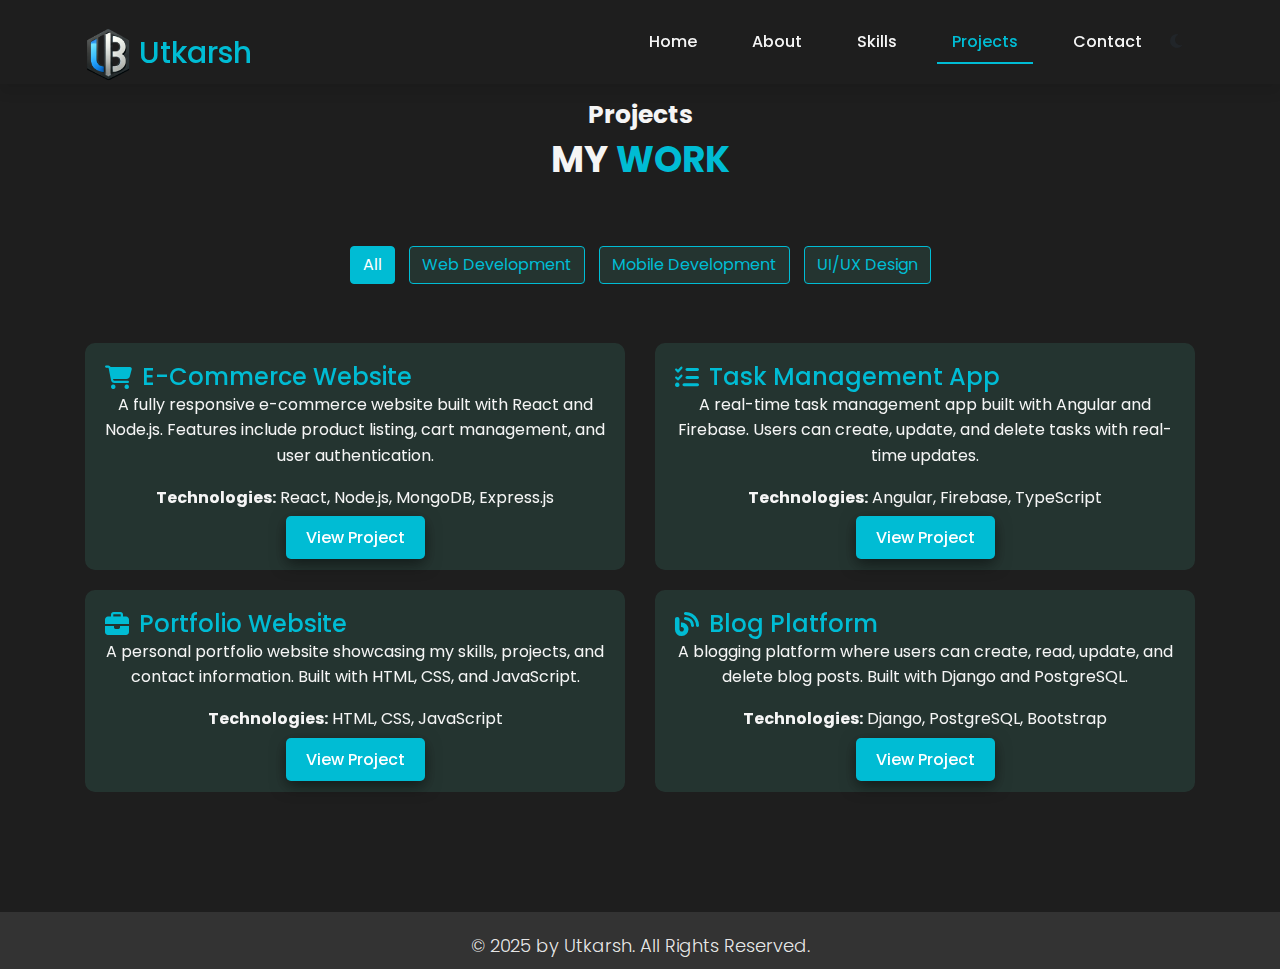
<file: projects.html>
<!DOCTYPE html>
<html lang="en">
<head>
    <meta charset="UTF-8">
    <meta name="viewport" content="width=device-width, initial-scale=1.0">
    <title>Projects - Utkarsh's Portfolio</title>
    <link rel="icon" type="image/png" href="images/favicon.png" />
    <link href="https://stackpath.bootstrapcdn.com/bootstrap/4.5.2/css/bootstrap.min.css" rel="stylesheet">
    <link rel="stylesheet" href="https://cdnjs.cloudflare.com/ajax/libs/font-awesome/6.7.1/css/all.min.css">
    <link href="https://unpkg.com/aos@2.3.1/dist/aos.css" rel="stylesheet">
    <link rel="stylesheet" href="style.css">
    <link rel="stylesheet" href="projects.css">
</head>
<body>
    <!-- Navigation -->
    <header class="header-area">
        <nav class="navbar navbar-expand-lg fixed-top">
            <div class="container">
                <a href="index.html" class="navbar-brand">
                    <div  class="logo">
                        <img src="images/favicon.png" alt="Logo"> Utkarsh
                    </div>
                </a>
                <button class="navbar-toggler" type="button" data-toggle="collapse" data-target="#collapsibleNavbar">
                    <i class="fa-solid fa-bars"></i>
                </button>
                <div class="collapse navbar-collapse" id="collapsibleNavbar">
                    <ul class="navbar-nav ml-auto">
                        <li class="nav-item"><a href="index.html" class="nav-link">Home</a></li>
                        <li class="nav-item"><a href="about.html" class="nav-link" >About</a></li>
                        <li class="nav-item"><a href="skills.html" class="nav-link">Skills</a></li>
                        <li class="nav-item"><a href="projects.html" class="nav-link active">Projects</a></li>
                        <li class="nav-item"><a href="index.html#contact" class="nav-link">Contact</a></li>
                    </ul>
                    <button id="theme-toggle" class="btn btn-theme">
                        <i class="fa-solid fa-moon"></i>
                    </button>
                </div>
            </div>
        </nav>
    </header>

    <!-- Projects Page Content -->
    <section class="projects-page section-padding">
        <div class="container">
            <div class="row justify-content-center">
                <div class="col-lg-8">
                    <div class="section-title">
                        <h4>Projects</h4>
                        <h2>My <span>Work</span></h2>
                    </div>
                </div>
            </div>
            <!-- Filter Buttons -->
            <div class="row justify-content-center mb-4">
                <div class="col-lg-8">
                    <div class="filter-buttons">
                        <button class="btn btn-filter active" data-filter="all">All</button>
                        <button class="btn btn-filter" data-filter="web">Web Development</button>
                        <button class="btn btn-filter" data-filter="mobile">Mobile Development</button>
                        <button class="btn btn-filter" data-filter="design">UI/UX Design</button>
                    </div>
                </div>
            </div>
            <!-- Projects Grid -->
            <div class="row">
                <div class="col-lg-6" data-category="web" data-aos="fade-up" data-aos-duration="1000">
                    <div class="project-item">
                        <h3><i class="fas fa-shopping-cart"></i> E-Commerce Website</h3>
                        <p>A fully responsive e-commerce website built with React and Node.js. Features include product listing, cart management, and user authentication.</p>
                        <p><strong>Technologies:</strong> React, Node.js, MongoDB, Express.js</p>
                        <a href="#" class="btn-1">View Project</a>
                    </div>
                </div>
                <div class="col-lg-6" data-category="web" data-aos="fade-up" data-aos-duration="1000">
                    <div class="project-item">
                        <h3><i class="fas fa-tasks"></i> Task Management App</h3>
                        <p>A real-time task management app built with Angular and Firebase. Users can create, update, and delete tasks with real-time updates.</p>
                        <p><strong>Technologies:</strong> Angular, Firebase, TypeScript</p>
                        <a href="#" class="btn-1">View Project</a>
                    </div>
                </div>
                <div class="col-lg-6" data-category="web" data-aos="fade-up" data-aos-duration="1000">
                    <div class="project-item">
                        <h3><i class="fas fa-briefcase"></i> Portfolio Website</h3>
                        <p>A personal portfolio website showcasing my skills, projects, and contact information. Built with HTML, CSS, and JavaScript.</p>
                        <p><strong>Technologies:</strong> HTML, CSS, JavaScript</p>
                        <a href="#" class="btn-1">View Project</a>
                    </div>
                </div>
                <div class="col-lg-6" data-category="web" data-aos="fade-up" data-aos-duration="1000">
                    <div class="project-item">
                        <h3><i class="fas fa-blog"></i> Blog Platform</h3>
                        <p>A blogging platform where users can create, read, update, and delete blog posts. Built with Django and PostgreSQL.</p>
                        <p><strong>Technologies:</strong> Django, PostgreSQL, Bootstrap</p>
                        <a href="#" class="btn-1">View Project</a>
                    </div>
                </div>
            </div>
        </div>
    </section>

    <!-- Footer -->
    <footer class="footer">
        <div class="container">
            <div class="row">
                <div class="col-lg-12">
                    <p class="copyright-text">&copy; 2025 by Utkarsh. All Rights Reserved.</p>
                </div>
            </div>
        </div>
    </footer>

    <!-- Scripts -->
    <script src="https://code.jquery.com/jquery-3.5.1.min.js"></script>
    <script src="https://stackpath.bootstrapcdn.com/bootstrap/4.5.2/js/bootstrap.min.js"></script>
    <script src="https://unpkg.com/aos@2.3.1/dist/aos.js"></script>
    <script src="projects.js"></script>
</body>
</html>
</file>
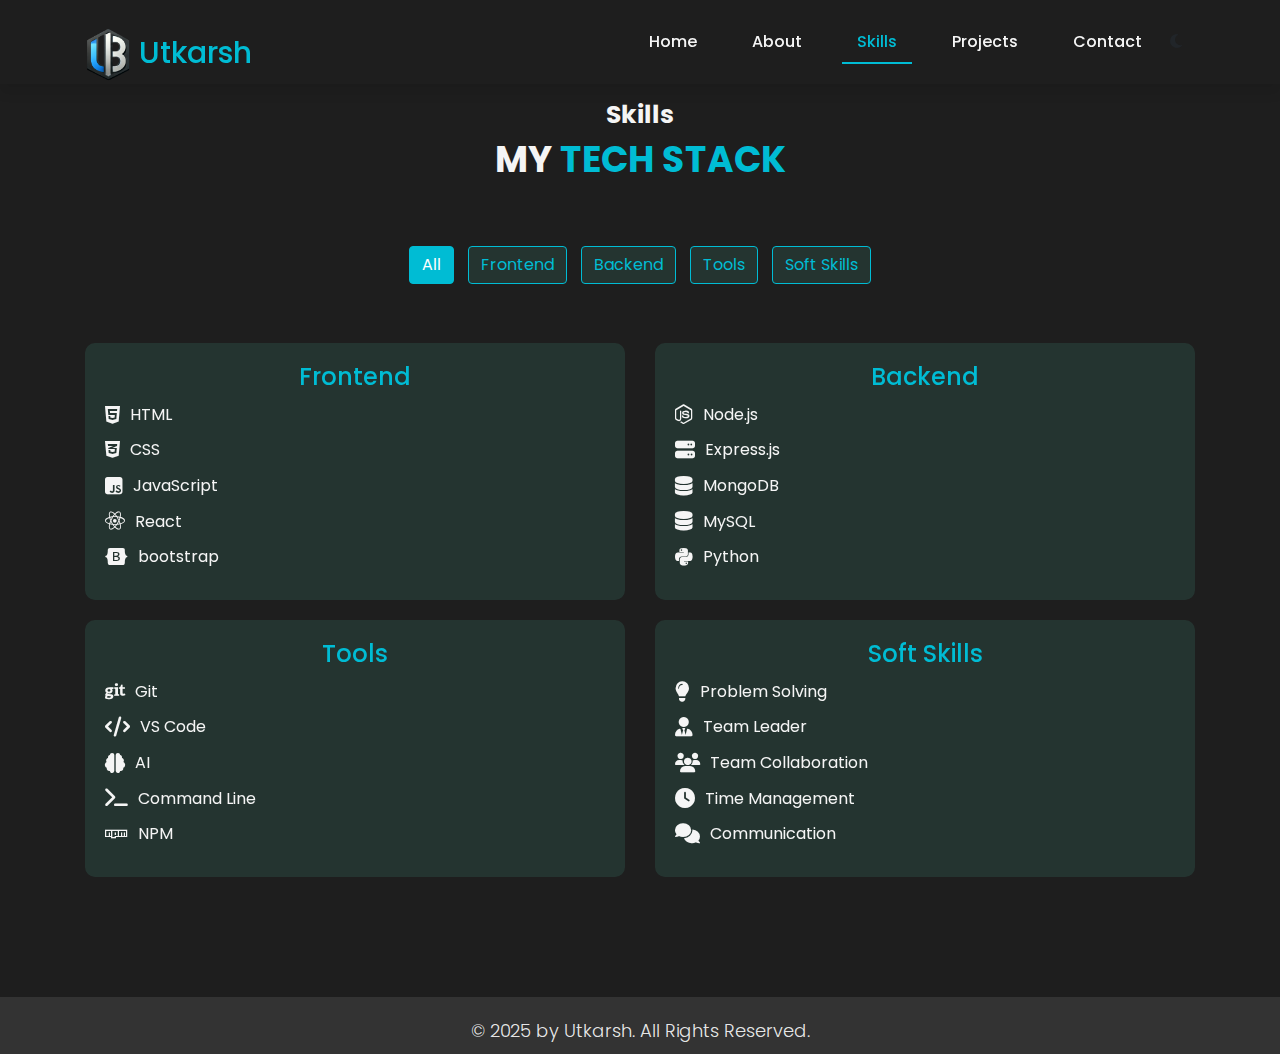
<file: skills.html>
<!DOCTYPE html>
<html lang="en">
<head>
    <meta charset="UTF-8">
    <meta name="viewport" content="width=device-width, initial-scale=1.0">
    <title>Skills - Utkarsh's Portfolio</title>
    <link href="https://stackpath.bootstrapcdn.com/bootstrap/4.5.2/css/bootstrap.min.css" rel="stylesheet">
    <link rel="stylesheet" href="https://cdnjs.cloudflare.com/ajax/libs/font-awesome/6.7.1/css/all.min.css">
    <link href="https://unpkg.com/aos@2.3.1/dist/aos.css" rel="stylesheet">
    <link rel="stylesheet" href="style.css">
    <link rel="stylesheet" href="skills.css">
</head>
<body>
    <!-- Navigation -->
    <header class="header-area">
        <nav class="navbar navbar-expand-lg fixed-top">
            <div class="container">
                <a href="index.html" class="navbar-brand">
                    <div  class="logo">
                        <img src="images/favicon.png" alt="Logo"> Utkarsh
                    </div>
                </a>
                <button class="navbar-toggler" type="button" data-toggle="collapse" data-target="#collapsibleNavbar">
                    <i class="fa-solid fa-bars"></i>
                </button>
                <div class="collapse navbar-collapse" id="collapsibleNavbar">
                    <ul class="navbar-nav ml-auto">
                        <li class="nav-item"><a href="index.html" class="nav-link">Home</a></li>
                        <li class="nav-item"><a href="about.html" class="nav-link" >About</a></li>
                        <li class="nav-item"><a href="skills.html" class="nav-link active">Skills</a></li>
                        <li class="nav-item"><a href="projects.html" class="nav-link">Projects</a></li>
                        <li class="nav-item"><a href="index.html#contact" class="nav-link">Contact</a></li>
                    </ul>
                    <button id="theme-toggle" class="btn btn-theme">
                        <i class="fa-solid fa-moon"></i>
                    </button>
                </div>
            </div>
        </nav>
    </header>

    <!-- Skills Page Content -->
    <section class="skills-page section-padding">
        <div class="container">
            <div class="row justify-content-center">
                <div class="col-lg-8">
                    <div class="section-title">
                        <h4>Skills</h4>
                        <h2>My <span>Tech Stack</span></h2>
                    </div>
                </div>
            </div>
            <!-- Filter Buttons -->
            <div class="row justify-content-center mb-4">
                <div class="col-lg-8">
                    <div class="filter-buttons">
                        <button class="btn btn-filter active" data-filter="all">All</button>
                        <button class="btn btn-filter" data-filter="frontend">Frontend</button>
                        <button class="btn btn-filter" data-filter="backend">Backend</button>
                        <button class="btn btn-filter" data-filter="tools">Tools</button>
                        <button class="btn btn-filter" data-filter="soft-skills">Soft Skills</button>
                    </div>
                </div>
            </div>
            <!-- Skills Grid -->
            <div class="row">
                <div class="col-lg-6" data-category="frontend" data-aos="fade-up" data-aos-duration="1000">
                    <div class="skill-category">
                        <h3>Frontend</h3>
                        <ul>
                            <li><i class="fab fa-html5"></i> HTML</li>
                            <li><i class="fab fa-css3-alt"></i> CSS</li>
                            <li><i class="fab fa-js-square"></i> JavaScript</li>
                            <li><i class="fab fa-react"></i> React</li>
                            <li><i class="fab fa-bootstrap"></i> bootstrap</li>
                        </ul>
                    </div>
                </div>
                <div class="col-lg-6" data-category="backend" data-aos="fade-up" data-aos-duration="1000">
                    <div class="skill-category">
                        <h3>Backend</h3>
                        <ul>
                            <li><i class="fab fa-node-js"></i> Node.js</li>
                            <li><i class="fas fa-server"></i> Express.js</li>
                            <li><i class="fas fa-database"></i> MongoDB</li>
                            <li><i class="fas fa-database"></i> MySQL</li>
                            <li><i class="fab fa-python"></i> Python</li>
                        </ul>
                    </div>
                </div>
                <div class="col-lg-6" data-category="tools" data-aos="fade-up" data-aos-duration="1000">
                    <div class="skill-category">
                        <h3>Tools</h3>
                        <ul>
                            <li><i class="fab fa-git"></i> Git</li>
                            <li><i class="fas fa-code"></i> VS Code</li>
                            <li><i class="fas fa-brain"></i> AI</li> <!-- Fixed invalid 'fa-Ai' -->
                            <li><i class="fas fa-terminal"></i> Command Line</li> <!-- Replacing Docker -->
                            <li><i class="fab fa-npm"></i> NPM</li> <!-- Replacing Figma with NPM, useful for web dev -->

                        </ul>
                    </div>
                </div>
                <div class="col-lg-6" data-category="soft-skills" data-aos="fade-up" data-aos-duration="1000">
                    <div class="skill-category">
                        <h3>Soft Skills</h3>
                        <ul>
                            <li><i class="fas fa-lightbulb"></i> Problem Solving</li>
                            <li><i class="fas fa-user-tie"></i> Team Leader</li>
                            <li><i class="fas fa-users"></i> Team Collaboration</li>
                            <li><i class="fas fa-clock"></i> Time Management</li>
                            <li><i class="fas fa-comments"></i> Communication</li>
                        </ul>
                    </div>
                </div>
            </div>
        </div>
    </section>

    <!-- Footer -->
    <footer class="footer">
        <div class="container">
            <div class="row">
                <div class="col-lg-12">
                    <p class="copyright-text">&copy; 2025 by Utkarsh. All Rights Reserved.</p>
                </div>
            </div>
        </div>
    </footer>

    <!-- Scripts -->
    <script src="https://code.jquery.com/jquery-3.5.1.min.js"></script>
    <script src="https://stackpath.bootstrapcdn.com/bootstrap/4.5.2/js/bootstrap.min.js"></script>
    <script src="https://unpkg.com/aos@2.3.1/dist/aos.js"></script>
    <script src="skills.js"></script>
</body>
</html>
</file>
<file: style.css>
@import url('https://fonts.googleapis.com/css2?family=Poppins:wght@400;500;600;700&display=swap');

:root {
    --main-color: #00bcd4; /* Cyan */
    --black100: #1e1e1e; /* Deep Gray */
    --black400: #333333; /* Charcoal Black */
    --black900: #000000; /* Pure Black */
    --white: #f5f5f5; /* Soft White */
    --shadow-black100: 0 5px 15px rgba(0, 0, 0, .3);
    --shadow-black300: 0 5px 15px rgba(0, 0, 0, .5);
    --black-alpha100: 0 5px 15px rgba(0, 0, 0, .1);
}

/* General Styles */
body {
    font-family: 'Poppins', sans-serif;
    font-size: 16px;
    font-weight: normal;
    overflow-x: hidden;
    background-color: var(--black100);
    color: var(--white);
}

* {
    margin: 0;
    padding: 0;
    box-sizing: border-box;
    outline: none !important;
}

img {
    max-width: 100%;
    vertical-align: middle;
}

ul {
    list-style: none;
    margin: 0;
    padding: 0;
}

a, a:hover {
    text-decoration: none;
    color: var(--main-color);
}

/* Buttons */
.btn-1 {
    background-color: var(--main-color);
    padding: 15px 40px;
    border: none;
    border-radius: 30px;
    color: var(--black100);
    font-size: 16px;
    text-transform: capitalize;
    box-shadow: var(--shadow-black300);
    font-weight: 500;
    transition: all 0.5s ease;
}

.btn-1:hover {
    color: var(--main-color);
    background-color: var(--white);
}

.btn-2 {
    background-color: var(--white);
    padding: 15px 40px;
    border: none;
    border-radius: 30px;
    color: var(--main-color);
    font-size: 16px;
    text-transform: capitalize;
    box-shadow: var(--shadow-black100);
    font-weight: 500;
    transition: all 0.5s ease;
}

.btn-2:hover {
    color: var(--white);
    background-color: var(--main-color);
}

/* Section Padding and Title */
.section-padding {
    padding: 80px 0;
}

.section-title {
    margin-bottom: 60px;
    text-align: center;
}

.section-title h4 {
    font-size: 25px;
    font-weight: 700;
    color: var(--white);
    text-transform: capitalize;
}

.section-title h2 {
    font-size: 30px;
    color: var(--white);
    font-weight: 700;
    text-transform: uppercase;
    margin: 0;
}

.section-title h2 span {
    color: var(--main-color);
}

/* Navigation Bar */
.navbar {
    background-color: var(--black100);
    padding: 20px 0;
    box-shadow: 0 10px 10px rgba(0, 0, 0, 0.08);
    transition: all 0.5s ease;
}

.navbar.navbar-shrink {
    padding: 15px 0;
    box-shadow: 0 10px 10px rgba(0, 0, 0, 0.1);
}

.navbar .navbar-brand {
    font-size: 30px;
    color: var(--main-color);
    font-weight: 500;
    text-transform: capitalize;
    display: flex;
    align-items: center;
}

.navbar .navbar-brand .logo {
    height: 30px;
    margin-right: 10px;
}

.navbar .nav-item {
    margin-left: 25px;
}

.navbar .nav-item .nav-link {
    color: var(--white);
    text-transform: capitalize;
    font-size: 16px;
    font-weight: 500;
    padding: 10px 15px;
    position: relative;
    transition: all 0.3s ease;
}

.navbar .nav-item .nav-link:hover {
    color: var(--main-color);
}

.navbar .nav-item .nav-link::after {
    content: '';
    position: absolute;
    width: 0;
    height: 2px;
    background-color: var(--main-color);
    bottom: 0;
    left: 50%;
    transform: translateX(-50%);
    transition: width 0.3s ease;
}

/* Dark Mode */
.dark-mode {
    background-color: #121212;
    color: #ffffff;
}

.dark-mode .skill-category {
    background: rgba(255, 255, 255, 0.1);
}

.dark-mode .skill-category:hover {
    box-shadow: 0 4px 15px rgba(255, 255, 255, 0.3);
}

.navbar .nav-item .nav-link:hover::after {
    width: 100%;
}

.navbar .nav-item .nav-link.active {
    color: var(--main-color);
}

.navbar .nav-item .nav-link.active::after {
    width: 100%;
}

.navbar-toggler {
    background-color: var(--main-color);
    border: none;
    padding: 10px;
    border-radius: 5px;
}

.navbar-toggler i {
    color: var(--white);
    font-size: 20px;
}

.navbar-collapse {
    justify-content: flex-end;
}

@media (max-width: 991px) {
    .navbar .nav-item {
        margin-left: 0;
        margin-top: 10px;
    }

    .navbar .nav-item .nav-link {
        padding: 10px 0;
    }

    .navbar-collapse {
        background-color: var(--black100);
        padding: 20px;
        border-radius: 10px;
        margin-top: 10px;
    }
}

.header-content {
    background-color: var(--black100);
    height: 770px;
    padding-top: 110px;
    position: relative;
    overflow: hidden;
}

header .logo img {
    height: 55px;
}

#parallax {
    position: absolute;
    height: 100%;
    width: 100%;
}

.header-shape {
    position: absolute !important;
}

.header-shape.shape-one {
    top: 4.5% !important;
    left: 0 !important;
}

.header-shape.shape-two {
    top: 2.5% !important;
    left: 20% !important;
}

.header-shape.shape-three {
    top: 3% !important;
    left: 40% !important;
}

.header-shape.shape-four {
    top: 8% !important;
    right: 7.6% !important;
    left: auto !important;
}

.header-shape.shape-five {
    right: 30px !important;
    bottom: 36% !important;
    left: auto !important;
    top: auto !important;
}

.header-shape.shape-six {
    top: 44% !important;
    left: 13% !important;
    transform: translateY(-50%);
}

.header-shape.shape-seven {
    left: 30px !important;
    bottom: 10% !important;
    top: auto !important;
}

.header-shape.shape-eight {
    left: 90px !important;
    bottom: 140px !important;
    top: auto !important;
}

.header-shape.shape-nine {
    left: 50% !important;
    transform: translateX(-50%);
    bottom: 28px !important;
    top: auto !important;
}

.header-shape.shape-ten {
    right: 30px !important;
    bottom: 10% !important;
    left: auto !important;
    top: auto !important;
}

.home-text h4 {
    font-size: 40px;
    font-weight: 600;
    padding-bottom: 8px;
    color: var(--main-color);
}

.home-text h1 {
    font-size: 60px;
    font-weight: 600;
    padding-bottom: 8px;
    color: var(--white);
}

.home-text pre {
    font-size: 18px;
    line-height: 28px;
    color: var(--white);
    font-weight: 300;
    padding-bottom: 30px;
}

.home-img {
    position: relative;
    text-align: center;
    width: 100%; /* Ensure the container takes full width */
    height: 100%; /* Ensure the container takes full height */
}

.home-img .profile-image {
    width: 100%; /* Make the image fill the container */
    height: 100%; /* Make the image fill the container */
    object-fit: cover; /* Ensure the image scales correctly */
    border-radius: 10px;
    box-shadow: var(--shadow-black300);
    position: relative;
    z-index: 10; /* Lower z-index to allow the bottom border to be in front */
}

.home-img::before {
    position: absolute;
    content: '';
    width: 100%;
    height: 70%; /* Reduced height to make the box smaller from the bottom */
    border: 20px solid var(--main-color);
    border-bottom: 20px solid var(--main-color); /* Ensure the bottom border is visible */
    top: 47.5%;
    left: 0;
    transform: translateY(-50%);
    z-index: 5; /* Ensure the border is below the image */
}

.home-img::after {
    position: absolute;
    content: '';
    width: 100%;
    height: 20px;
    background-color: var(--main-color);
    bottom: 10%; /* Adjusted to align with the smaller box */
    left: 0;
    z-index: 15; /* Increase z-index to bring the bottom border in front of the image */
}


.header-social {
    position: absolute;
    bottom: 30px;
    left: 15px;
    width: 100%;
}

.header-social .header-social-icon {
    position: relative;
}

.header-social .header-social-icon::before {
    position: absolute;
    content: '';
    width: 100%;
    height: 2px;
    background-color: var(--main-color);
    left: -102.5%;
    top: 50%;
    transform: translateY(-50%);
}

.header-social .header-social-icon ul li {
    display: inline-block;
    margin-left: 13px;
}

.header-social .header-social-icon ul li:first-child {
    margin-left: 0;
}

.header-social .header-social-icon ul li a {
    color: var(--white);
    font-size: 20px;
    width: 40px;
    height: 40px;
    display: inline-block;
    line-height: 40px;
    border-radius: 50%;
    border: 1px solid var(--white);
    text-align: center;
    transition: all 0.3s ease-out;
}

.header-social .header-social-icon ul li a:hover {
    color: var(--black100);
    background-color: var(--main-color);
}

/* About Section */
.about-content .about-title {
    font-size: 22px;
    font-weight: 600;
    text-transform: capitalize;
    padding-bottom: 15px;
    color: var(--white);
}

.about-content .about-title span {
    color: var(--main-color);
}

.about-content p {
    font-size: 16px;
    font-weight: 400;
    line-height: 28px;
    color: var(--white);
    margin: 0;
}

.about-content ul {
    padding-top: 15px;
}

.about-content ul li {
    width: 50%;
    float: left;
    margin-top: 5px;
}

.about-content .single-info .info-icon {
    width: 18px;
    text-align: center;
}

.about-content .single-info .info-icon i {
    font-size: 16px;
    display: inline-block;
    color: var(--main-color);
}

.about-content .single-info .info-text {
    padding-left: 15px;
}

.about-content .single-info .info-text p span {
    color: var(--white);
    font-weight: 500;
}

.hire-me {
    background-color: var(--main-color);
    padding: 10px 20px;
    margin-top: 20px;
    border: none;
    border-radius: 30px;
    color: var(--black100);
    font-size: 16px;
    text-transform: capitalize;
    display: inline-block;
    box-shadow: var(--shadow-black300);
    font-weight: 500;
    transition: all 0.5s ease;
}

.hire-me:hover {
    background-color: var(--white);
    color: var(--main-color);
}

.know-more {
    background-color: var(--main-color);
    padding: 10px 20px;
    margin-top: 20px;
    border: none;
    border-radius: 30px;
    color: var(--black100);
    font-size: 16px;
    text-transform: capitalize;
    display: inline-block;
    box-shadow: var(--shadow-black300);
    font-weight: 500;
    transition: all 0.5s ease;
}

.know-more:hover {
    background-color: var(--white);
    color: var(--main-color);
}


#skill-bar-wrapper {
    margin-top: 30px;
}

.text-left h4 {
    font-size: 16px;
    padding-top: 15px;
    font-weight: 600;
    color: var(--white);
}

.skillbar-container {
    position: relative;
    display: block;
    margin-top: 15px;
    width: 100%;
    background-color: rgba(255, 255, 255, 0.1);
    height: 5px;
}

.skills {
    height: 6px;
    width: 0;
    background-color: var(--main-color);
}

/* Services Section */
.services {
    background-color: var(--black400);
}

.service-item {
    box-shadow: var(--shadow-black100);
    padding: 30px;
    border-radius: 10px;
    margin-bottom: 30px;
    text-align: center;
    position: relative;
    z-index: 1;
    overflow: hidden;
    transition: all 0.5s ease;
    background-color: var(--black100);
}

.service-item:hover {
    background-color: var(--main-color);
}

.service-item .icon {
    height: 60px;
    width: 60px;
    margin: 0 auto 30px;
    text-align: center;
    font-size: 30px;
    color: var(--white);
    position: relative;
    z-index: 1;
    transition: all 0.5s ease;
}

.service-item:hover .icon {
    color: var(--main-color);
    font-size: 20px;
}

.service-item .icon::before {
    content: '';
    position: absolute;
    left: 0;
    top: 0;
    width: 100%;
    height: 100%;
    border-radius: 20px;
    border-bottom-right-radius: 0;
    background-color: var(--main-color);
    z-index: -1;
    transition: all 0.5s ease;
}

.service-item:hover .icon::before {
    background-color: var(--white);
}

.service-item .icon i {
    line-height: 60px;
}

.service-item h3 {
    font-size: 22px;
    margin: 0 0 20px;
    color: var(--white);
    font-weight: 500;
    text-transform: capitalize;
}

.service-item:hover h3 {
    color: var(--black100);
}

.service-item p {
    font-size: 16px;
    line-height: 26px;
    font-weight: 300;
    color: var(--white);
    margin: 0 0 15px;
}

.service-item:hover p {
    color: var(--black100);
}

/* Portfolio Section */
.sortBtn {
    margin: 0 auto;
}

.filter-btn {
    text-transform: uppercase;
    margin-top: -20px;
    outline: none !important;
    border: 1px solid;
    border-color: var(--main-color) !important;
    padding: 8px;
    font-weight: 600;
    border-radius: 5px;
    margin-right: 20px;
    margin-bottom: 30px;
    color: var(--main-color) !important;
    transition: all 0.5s ease;
}

.filter-btn:hover,
.filter-btn.active {
    color: var(--black100) !important;
    background-color: var(--main-color);
}

.single-work {
    position: relative;
    margin-bottom: 30px;
}

.single-work .work-image img {
    width: 100%;
}

.single-work .work-overlay {
    position: absolute;
    top: 0;
    left: 0;
    width: 100%;
    height: 100%;
    background-color: rgba(0, 188, 212, 0.8); /* Cyan with opacity */
    opacity: 0;
    visibility: hidden;
    transition: all 0.3s ease-out;
}

.single-work:hover .work-overlay {
    opacity: 1;
    visibility: visible;
}

.single-work .work-overlay .work-content {
    position: absolute;
    top: 50%;
    left: 0;
    width: 100%;
    transform: translateY(-50%);
}

.single-work .work-overlay .work-content .work-title {
    font-size: 22px;
    color: var(--white);
    font-weight: 600;
    transform: translateY(-100%);
    opacity: 0;
    margin-bottom: 15px;
}

.single-work:hover .work-overlay .work-content .work-title {
    transform: translateY(0);
    opacity: 1;
}

.single-work .work-overlay .work-content ul {
    position: relative;
    padding-top: 20px;
}

.single-work .work-overlay .work-content ul::before {
    position: absolute;
    content: '';
    width: 60px;
    height: 2px;
    background-color: var(--white);
    left: 50%;
    transform: translateX(-50%);
    top: 0;
}

.single-work .work-overlay .work-content ul li {
    display: inline-block;
    margin: 0 15px;
    opacity: 0;
    transition: all 0.5s ease-out;
}

.single-work .work-overlay .work-content ul li:nth-of-type(1) {
    transform: translateX(-100%);
}

.single-work .work-overlay .work-content ul li:nth-of-type(2) {
    transform: translateX(100%);
}

.single-work:hover .work-overlay .work-content ul li {
    transform: translateX(0);
    opacity: 1;
}

.single-work .work-overlay .work-content ul li a {
    width: 50px;
    height: 50px;
    display: block;
    line-height: 50px;
    font-size: 25px;
    color: var(--white);
    border-radius: 50%;
    border: 1px solid var(--white);
    text-align: center;
    transition: all 0.5s ease-out;
}

.single-work .work-overlay .work-content ul li a:hover {
    background-color: var(--white);
    color: var(--main-color);
}

/* Call to Action Section */
.call-to-action {
    background: url('https://i.postimg.cc/TYCjCTLL/background.jpg');
    background-position: center top;
    background-size: cover;
    background-attachment: fixed;
    background-repeat: no-repeat;
    position: relative;
    z-index: 1;
}

.call-to-action::before {
    content: '';
    position: absolute;
    left: 0;
    top: 0;
    width: 100%;
    height: 100%;
    z-index: -1;
    background-color: var(--main-color);
    opacity: 0.8;
}

.call-action-content .action-title {
    font-size: 45px;
    font-weight: 700;
    color: var(--white);
    padding-bottom: 30px;
}

.call-action-content p {
    color: var(--white);
    padding-bottom: 25px;
}

.call-action-content ul li {
    display: inline-block;
    margin: 10px 15px 0;
}

/* Testimonials Section */
.testimonials {
    background-color: var(--black400);
}

.testimonial-item {
    margin: 15px;
    padding: 30px;
    box-shadow: var(--shadow-black100);
    border-radius: 10px;
    text-align: center;
    background-color: var(--black100);
}

.testimonial-item .img-box {
    height: 100px;
    width: 100px;
    display: inline-block;
    margin-bottom: 30px;
    border: 4px solid var(--main-color);
    border-radius: 50%;
    position: relative;
}

.testimonial-item .img-box img {
    border-radius: 50%;
    width: 100%;
}

.testimonial-item .img-box i {
    position: absolute;
    height: 30px;
    width: 30px;
    background-color: var(--main-color);
    border-radius: 50%;
    color: var(--white);
    font-size: 12px;
    line-height: 30px;
    text-align: center;
    left: calc(100% - 15px);
    top: calc(50% - 15px);
}

.testimonial-item p {
    font-size: 16px;
    margin: 0 0 20px;
    color: var(--white);
    line-height: 26px;
    font-weight: 300;
}

.testimonial-item h3 {
    font-size: 18px;
    color: var(--white);
    font-weight: 500;
    margin: 0 0 5px;
    text-transform: capitalize;
}

.testimonial-item span {
    display: block;
    font-size: 16px;
    color: var(--white);
    font-weight: 300;
}

.testimonial-item .rating {
    margin-top: 10px;
}

.testimonial-item .rating i {
    display: inline-block;
    font-size: 16px;
    color: rgb(255, 157, 0);
}

/* Pricing Section */
.pricing-plan {
    box-shadow: var(--shadow-black100);
    border-radius: 10px;
    background-color: var(--black100);
}

.pricing-plan .pricing-header {
    padding: 20px 30px;
    background-color: var(--main-color);
}

.pricing-plan .pricing-header h3 {
    text-align: center;
    font-size: 30px;
    color: var(--white);
    font-weight: 500;
    text-transform: capitalize;
    margin: 0;
}

.pricing-plan .pricing-price {
    padding: 40px 30px;
    display: flex;
    justify-content: center;
    line-height: 0.7;
}

.pricing-plan .pricing-price .currency {
    font-size: 16px;
    font-weight: 300;
    color: var(--white);
    margin-right: 5px;
    align-self: flex-start;
}

.pricing-plan .pricing-price .price {
    font-size: 80px;
    font-weight: 700;
    color: var(--main-color);
}

.pricing-plan .pricing-price .period {
    font-size: 14px;
    font-weight: 300;
    color: var(--white);
    margin-right: 5px;
    align-self: flex-end;
    text-transform: uppercase;
}

.pricing-plan .pricing-body {
    padding: 0 30px;
}

.pricing-plan .pricing-body ul li {
    font-size: 16px;
    font-weight: 300;
    color: var(--white);
    padding: 10px 0 10px 30px;
    border-bottom: 1px solid var(--black-alpha100);
    line-height: 26px;
    position: relative;
}

.pricing-plan .pricing-body ul li:last-child {
    border-bottom: none;
}

.pricing-plan .pricing-body ul li i {
    color: var(--main-color);
    position: absolute;
    left: 0;
    top: 12px;
}

.pricing-plan .pricing-footer {
    padding: 20px 30px 30px;
    text-align: center;
}

/* FAQ Section */
.faq .accordion-item:not(:last-child) {
    margin-bottom: 20px;
}

.faq .accordion-header {
    box-shadow: var(--shadow-black100);
    padding: 20px 50px 20px 30px;
    position: relative;
    cursor: pointer;
    transition: all 0.3s ease;
    background-color: var(--black100);
}

.faq .accordion-header::before {
    content: '\f067';
    font-family: 'Font Awesome 5 Free';
    color: var(--white);
    font-weight: 900;
    position: absolute;
    height: 30px;
    width: 30px;
    right: 10px;
    top: 50%;
    transform: translateY(-50%);
    font-size: 16px;
    text-align: center;
    transition: all 0.3s ease;
}

.faq .accordion-header:not(.collapsed)::before {
    content: '\f068';
    color: var(--white);
}

.faq .accordion-header:not(.collapsed) {
    background-color: var(--main-color);
    box-shadow: none;
}

.faq .accordion-header h3 {
    font-size: 18px;
    font-weight: 500;
    color: var(--white);
    margin: 0;
    transition: all 0.3s ease;
}

.faq .accordion-header:not(.collapsed) h3 {
    color: var(--white);
}

.faq .accordion-body {
    padding: 20px 30px;
    background-color: var(--black400);
}

.faq .accordion-body p {
    font-weight: 300;
    font-size: 16px;
    color: var(--white);
    line-height: 26px;
    margin: 0;
}

/* Contact Section */
.contact {
    background-color: var(--black100);
}

.contact-info h3 {
    font-size: 22px;
    color: var(--white);
    font-weight: 500;
    margin: 0 0 40px;
}

.contact-info-item {
    position: relative;
    padding-left: 55px;
    margin-bottom: 30px;
}

.contact-info-item i {
    position: absolute;
    height: 40px;
    width: 40px;
    left: 0;
    top: 0;
    border-radius: 50%;
    font-size: 16px;
    color: var(--main-color);
    border: 1px solid var(--main-color);
    text-align: center;
    line-height: 38px;
}

.contact-info-item h4 {
    font-size: 18px;
    font-weight: 400;
    margin: 0 0 10px;
    color: var(--white);
}

.contact-info-item p {
    font-size: 16px;
    font-weight: 300;
    margin: 0;
    line-height: 26px;
    color: var(--white);
}

.contact-form .form-group {
    margin-bottom: 25px;
}

.contact-form .form-control {
    height: 52px;
    border: 1px solid transparent;
    box-shadow: var(--shadow-black100);
    border-radius: 30px;
    padding: 0 24px;
    color: var(--white);
    background-color: var(--black400);
    transition: all 0.5s ease;
}

.contact-form textarea.form-control {
    height: 140px;
    padding: 12px;
    resize: none;
}

.contact-form .form-control:focus {
    border-color: var(--main-color);
}

/* Footer Section */
.footer {
    background-color: var(--black400);
}

.footer .copyright-text {
    padding: 10px 0;
    text-align: center;
    font-size: 18px;
    color: rgba(255, 255, 255, 0.9);
    font-weight: 300;
    margin: 10px 0 0;
}

/* Media Queries */
@media (max-width: 991px) {
    .header-content {
        height: 640px;
    }

    .navbar-toggler {
        background-color: var(--main-color);
        height: 34px;
        width: 44px;
        padding: 0;
        font-size: 17px;
        color: var(--white);
    }

    .navbar-nav {
        background-color: var(--black100);
    }

    .navbar .nav-item {
        margin: 0;
        padding: 5px 15px;
    }

    .navbar .nav-item .nav-link::before {
        display: none;
    }

    .pricing-plan {
        margin-bottom: 30px;
    }
}

@media (max-width: 767px) {
    .header-shape.shape-one img {
        width: 40px;
    }

    .header-shape.shape-two img {
        width: 40px;
    }

    .header-shape.shape-three img {
        width: 100px;
    }

    .header-shape.shape-four img {
        width: 40px;
    }

    .header-shape.shape-five img {
        width: 40px;
        right: 25px !important;
        bottom: 50% !important;
    }

    .header-shape.shape-six img {
        width: 40px;
    }

    .header-shape.shape-seven img {
        width: 100px;
        left: 50px !important;
        bottom: 35px !important;
    }

    .header-shape.shape-eight img {
        width: 100px;
        left: 50px !important;
        bottom: 80px !important;
    }

    .header-shape.shape-nine img {
        width: 100px;
        left: 65% !important;
        bottom: 20px !important;
    }

    .header-shape.shape-ten img {
        width: 100px;
        right: 0 !important;
        bottom: 15% !important;
    }

    .home-text h4 {
        font-size: 24px;
    }

    .home-text h1 {
        font-size: 38px;
    }

    .about-content ul li {
        width: 100%;
        float: none;
    }

    .call-action-content .action-title {
        font-size: 30px;
    }

    .section-title h2 {
        font-size: 35px;
    }

    .contact-form {
        margin-top: 20px;
    }
}

@media only screen and (min-width: 992px) and (max-width: 1200px) {
    .about-content ul li {
        width: 100%;
        float: none;
    }
}

@media only screen and (min-width: 576px) and (max-width: 767px) {
    .about-content ul li {
        width: 50%;
        float: left;
    }
}
</file>
<file: projects.css>
/* Projects Page */
.projects-page {
    padding: 100px 20px;
    text-align: center;
}

.section-title h2 {
    font-size: 36px;
    margin-bottom: 20px;
}

.section-title h2 span {
    color: var(--main-color);
}

.filter-buttons {
    margin-bottom: 30px;
}

.btn-filter {
    margin: 5px;
    background: rgba(100, 255, 218, 0.1);
    border: 1px solid var(--main-color);
    color: var(--main-color);
    transition: all 0.3s;
}

.btn-filter.active, .btn-filter:hover {
    background: var(--main-color);
    color: #fff;
}

.project-item {
    background: rgba(100, 255, 218, 0.1);
    padding: 20px;
    border-radius: 10px;
    margin-bottom: 20px;
    transition: transform 0.3s, box-shadow 0.3s;
    will-change: transform, box-shadow;
}

.project-item:hover {
    transform: translateY(-10px);
    box-shadow: 0 4px 15px rgba(100, 255, 218, 0.3);
}

.project-item h3 {
    margin: 0;
    font-size: 24px;
    color: var(--main-color);
    display: flex;
    align-items: center;
}

.project-item h3 i {
    margin-right: 10px;
    font-size: 24px;
}

.project-item p {
    font-size: 16px;
    line-height: 1.6;
}

.project-item .btn-1 {
    margin-top: 10px;
    background: var(--main-color);
    color: #fff;
    border: none;
    padding: 10px 20px;
    border-radius: 5px;
    transition: background 0.3s;
}

.project-item .btn-1:hover {
    background: rgba(100, 255, 218, 0.8);
}

/* Dark Mode */
.dark-mode {
    background-color: #121212;
    color: #ffffff;
}

.dark-mode .project-item {
    background: rgba(255, 255, 255, 0.1);
}

.dark-mode .project-item:hover {
    box-shadow: 0 4px 15px rgba(255, 255, 255, 0.3);
}

/* Responsive Design */
@media (max-width: 768px) {
    .projects-page {
        padding: 50px 10px;
    }

    .project-item {
        padding: 15px;
    }

    .project-item h3 {
        font-size: 20px;
    }

    .project-item p {
        font-size: 14px;
    }
}

/* Print Styles */
@media print {
    .header-area, .footer, .filter-buttons {
        display: none;
    }

    .projects-page {
        padding: 0;
    }

    .project-item {
        background: none;
        border: 1px solid #000;
        box-shadow: none;
    }
}
</file>
<file: skills.css>
/* Skills Page */
.skills-page {
    padding: 100px 20px;
    text-align: center;
}

.section-title h2 {
    font-size: 36px;
    margin-bottom: 20px;
}

.section-title h2 span {
    color: var(--main-color);
}

.filter-buttons {
    margin-bottom: 30px;
}

.btn-filter {
    margin: 5px;
    background: rgba(100, 255, 218, 0.1);
    border: 1px solid var(--main-color);
    color: var(--main-color);
    transition: all 0.3s;
}

.btn-filter.active, .btn-filter:hover {
    background: var(--main-color);
    color: #fff;
}

.skill-category {
    background: rgba(100, 255, 218, 0.1);
    padding: 20px;
    border-radius: 10px;
    margin-bottom: 20px;
    transition: transform 0.3s, box-shadow 0.3s;
    will-change: transform, box-shadow;
}

.skill-category:hover {
    transform: translateY(-10px);
    box-shadow: 0 4px 15px rgba(100, 255, 218, 0.3);
}

.skill-category h3 {
    margin: 0;
    font-size: 24px;
    color: var(--main-color);
}

.skill-category ul {
    list-style: none;
    padding: 0;
}

.skill-category ul li {
    font-size: 16px;
    line-height: 1.6;
    margin: 10px 0;
    display: flex;
    align-items: center;
}

.skill-category ul li i {
    margin-right: 10px;
    font-size: 20px;
}

/* Progress Bars */
.progress {
    background: rgba(255, 255, 255, 0.1);
    border-radius: 5px;
    height: 10px;
    margin: 10px 0;
}

.progress-bar {
    background: var(--main-color);
    border-radius: 5px;
    height: 100%;
    text-align: right;
    padding-right: 5px;
    font-size: 12px;
    line-height: 10px;
}

/* Dark Mode */
.dark-mode {
    background-color: #121212;
    color: #ffffff;
}

.dark-mode .skill-category {
    background: rgba(255, 255, 255, 0.1);
}

.dark-mode .skill-category:hover {
    box-shadow: 0 4px 15px rgba(255, 255, 255, 0.3);
}

/* Responsive Design */
@media (max-width: 768px) {
    .skills-page {
        padding: 50px 10px;
    }

    .skill-category {
        padding: 15px;
    }

    .skill-category h3 {
        font-size: 20px;
    }

    .skill-category ul li {
        font-size: 14px;
    }
}

/* Print Styles */
@media print {
    .header-area, .footer, .filter-buttons {
        display: none;
    }

    .skills-page {
        padding: 0;
    }

    .skill-category {
        background: none;
        border: 1px solid #000;
        box-shadow: none;
    }
}
</file>
